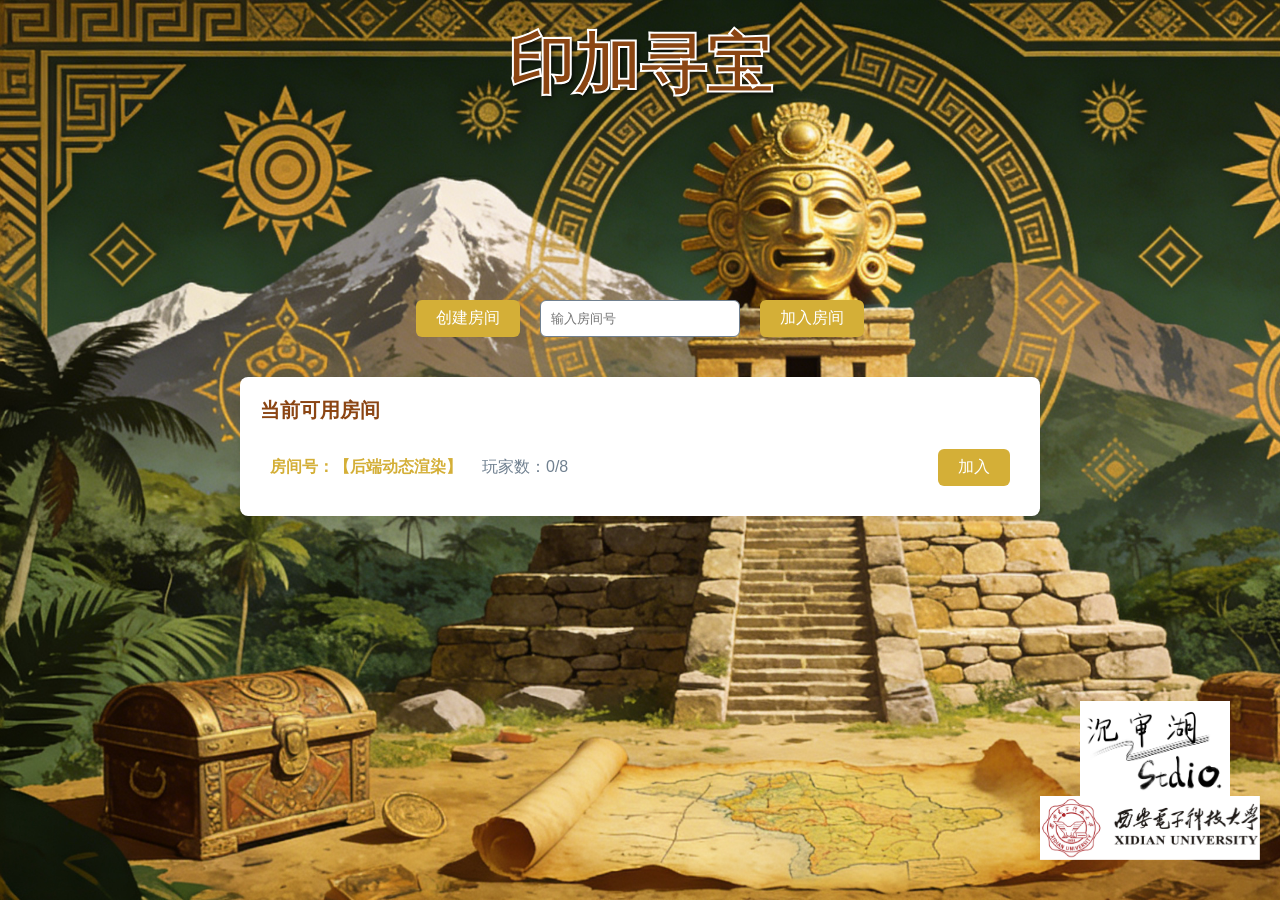
<file: inca_treasure_front/index.html>
<!DOCTYPE html>
<img src="./img/signature.png" class="page-signature">
<img src="./img/xidian.jpg" class="page-xidian">
<html lang="zh-CN">
<head>
  <meta charset="UTF-8">
  <meta name="viewport" content="width=device-width, initial-scale=1.0">
  <title>印加寻宝 - 房间列表</title>
  <!-- 引入通用样式+房间页样式 -->
  <link rel="stylesheet" href="./css/common.css">
  <link rel="stylesheet" href="./css/room.css">
  <!-- 引入Socket.io客户端（CDN，对接张三的Node.js后端） -->
  <script src="https://cdn.socket.io/4.7.2/socket.io.min.js"></script>
</head>
<body>
  <div class="room-page">
    <!-- 标题 -->
    <h1 class="room-title">印加寻宝</h1>
    
    <!-- 房间操作区 -->
    <div class="room-ops">
      <button id="create-room" class="btn">创建房间</button>
      <input type="text" id="room-id-input" placeholder="输入房间号">
      <button id="join-room" class="btn">加入房间</button>
    </div>
    
    <!-- 房间列表区 -->
    <div class="room-list">
      <h2 class="room-list-title">当前可用房间</h2>
      <div id="room-list-container">
        <!-- 后端返回的房间列表会渲染到这里（对接张三） -->
        <div class="room-item">
          <div class="room-item-info">
            <div class="room-item-id">房间号：【后端动态渲染】</div>
            <div class="room-item-player">玩家数：0/8</div>
          </div>
          <button class="btn join-room-btn">加入</button>
        </div>
      </div>
    </div>
  </div>

  <!-- 通用提示框 -->
  <div id="tips-box" class="tips-box">提示信息</div>

  <!-- 引入脚本（按依赖顺序） -->
  <script src="./js/socket.js"></script>
  <script src="./js/ui.js"></script>
  <script>
    // 房间页专属逻辑
    document.addEventListener('DOMContentLoaded', function() {
      // 1. 创建房间按钮点击事件
      document.getElementById('create-room').addEventListener('click', function() {
        // 发送创建房间请求给后端（张三）
        socket.emit('createRoom', {
          playerName: '玩家' + Math.floor(Math.random() * 1000) // 临时玩家名，可后续优化
        }, function(res) {
          if (res.code === 200) {
            showTips('创建房间成功，房间号：' + res.roomId);
            // 跳转到游戏页
            window.location.href = `game.html?roomId=${res.roomId}&playerId=${res.playerId}`;
          } else {
            showTips('创建房间失败：' + res.msg);
          }
        });
      });

      // 2. 加入房间按钮点击事件
      document.getElementById('join-room').addEventListener('click', function() {
        const roomId = document.getElementById('room-id-input').value.trim();
        if (!roomId) {
          showTips('请输入房间号');
          return;
        }
        // 发送加入房间请求给后端（张三）
        socket.emit('joinRoom', {
          roomId: roomId,
          playerName: '玩家' + Math.floor(Math.random() * 1000)
        }, function(res) {
          if (res.code === 200) {
            showTips('加入房间成功');
            // 跳转到游戏页
            window.location.href = `game.html?roomId=${roomId}&playerId=${res.playerId}`;
          } else {
            showTips('加入房间失败：' + res.msg);
          }
        });
      });

      // 3. 监听后端推送的房间列表（张三）
      socket.on('roomList', function(roomList) {
        renderRoomList(roomList); // 调用ui.js中的渲染函数
      });

      // 4. 初始化：请求后端获取房间列表
      socket.emit('getRoomList');
    });
  </script>
</body>
</html>
</file>
<file: inca_treasure_front/css/common.css>
/* 全局重置 */
* {
  margin: 0;
  padding: 0;
  box-sizing: border-box;
  font-family: "Microsoft YaHei", sans-serif;
}

/* 印加风格主色调 */
:root {
  --inca-brown: #8B4513;    /* 棕 */
  --inca-gold: #D4AF37;     /* 金 */
  --inca-red: #CD5C5C;      /* 红 */
  --inca-stone: #708090;    /* 石灰 */
  --inca-bg: #F5F0E1;       /* 背景浅棕 */
}

body {
  background-color: var(--inca-bg);
  background-image: url("../img/bg-inca.png"); /* 印加背景图 */
  background-size: cover;
  background-attachment: fixed;
}

/* 通用按钮样式（所有页面复用） */
.btn {
  padding: 8px 20px;
  border: none;
  border-radius: 6px;
  background-color: var(--inca-gold);
  color: #fff;
  font-size: 16px;
  cursor: pointer;
  transition: all 0.2s;
}
.btn:hover {
  background-color: #B8860B;
  transform: scale(1.05);
}
.btn:disabled {
  background-color: var(--inca-stone);
  cursor: not-allowed;
  transform: none;
}

/* 通用卡片/容器 */
.card {
  background-color: #fff;
  border-radius: 8px;
  box-shadow: 0 2px 8px rgba(0,0,0,0.2);
  padding: 15px;
}

/* 通用提示框 */
.tips-box {
  position: fixed;
  top: 20px;
  left: 50%;
  transform: translateX(-50%);
  padding: 10px 20px;
  background-color: rgba(0,0,0,0.7);
  color: #fff;
  border-radius: 4px;
  z-index: 999;
  display: none;
}

/* 通用弹窗 */
.modal {
  position: fixed;
  top: 0;
  left: 0;
  width: 100%;
  height: 100%;
  background-color: rgba(0,0,0,0.5);
  display: flex;
  justify-content: center;
  align-items: center;
  z-index: 1000;
  display: none;
}
.modal-content {
  width: 500px;
  background-color: #fff;
  border-radius: 8px;
  padding: 20px;
}
.modal-close {
  float: right;
  cursor: pointer;
  font-size: 20px;
  color: var(--inca-stone);
}
.page-signature {
  position: fixed;
  right: 50px;
  bottom: 100px;
  width: 150px;
  height: auto;
  z-index: 9999;
  pointer-events: none; /* 不挡住点击 */
  opacity: 1.0;
}
.page-xidian {
  position: fixed;
  right: 20px;
  bottom: 40px;
  width: 220px;
  height: auto;
  z-index: 9998;
  pointer-events: none; /* 不挡住点击 */
}
</file>
<file: inca_treasure_front/css/room.css>
/* 房间页整体布局 */
.room-page {
  width: 1200px;
  margin: 300px auto 50px;
  display: flex;
  flex-direction: column;
  align-items: center;
}

/* 标题 */
.room-title {
  font-size: 66px;          /* 大幅放大 */
  color: #8B4513;          /* 纯金色，和面具/纹样统一 */
  font-weight: bold;
   -webkit-text-stroke: 2px #ffffff; /* 2px 白色描边（真正的描边，不是阴影） */
  text-shadow: 2px 2px 4px rgba(0, 0, 0, 0.8); /* 增强对比度，更清晰 */
  position: absolute;
  top: 20px;               /* 上移到面具上方，更有仪式感 */
  left: 50%;
  transform: translateX(-50%); /* 水平居中 */
  z-index: 10;
}

/* 房间操作区 */
.room-ops {
  display: flex;
  gap: 20px;
  margin-bottom: 40px;
}
.room-ops input {
  padding: 8px 10px;
  border: 1px solid var(--inca-stone);
  border-radius: 6px;
  width: 200px;
}

/* 房间列表区 */
.room-list {
  width: 800px;
  background-color: #fff;
  border-radius: 8px;
  padding: 20px;
  box-shadow: 0 2px 10px rgba(0,0,0,0.1);
}
.room-list-title {
  font-size: 20px;
  color: var(--inca-brown);
  margin-bottom: 15px;
}
.room-item {
  display: flex;
  justify-content: space-between;
  align-items: center;
  padding: 10px;
  border-bottom: 1px solid #eee;
}
.room-item:last-child {
  border-bottom: none;
}
.room-item-info {
  display: flex;
  gap: 20px;
}
.room-item-id {
  font-weight: bold;
  color: var(--inca-gold);
}
.room-item-player {
  color: var(--inca-stone);
}
</file>
